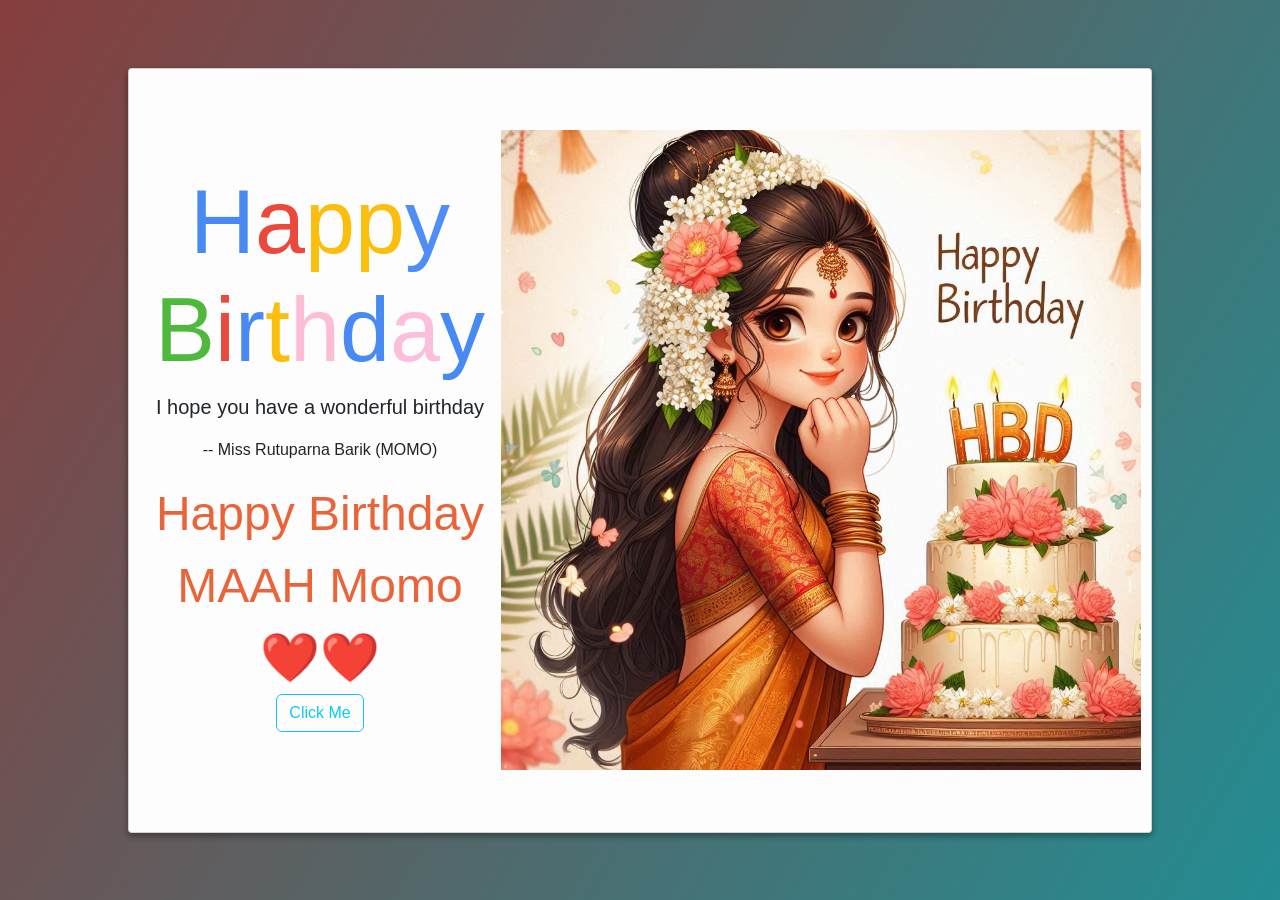
<file: index.html>
<!DOCTYPE html>
<html lang="en">

<head>
    <meta charset="UTF-8">
    <meta name="viewport" content="width=device-width, initial-scale=1.0">
    <title>4 my Darling ❤ ❣</title>
    <link href="https://cdn.jsdelivr.net/npm/bootstrap@5.3.5/dist/css/bootstrap.min.css" rel="stylesheet"
        integrity="sha384-SgOJa3DmI69IUzQ2PVdRZhwQ+dy64/BUtbMJw1MZ8t5HZApcHrRKUc4W0kG879m7" crossorigin="anonymous">
    <link href="https://cdn.jsdelivr.net/npm/bootstrap-icons@1.10.5/font/bootstrap-icons.css" rel="stylesheet">
    <link rel="stylesheet" href="style.css">
    <script defer src="script.js"></script>
</head>

<body class="bdy">
    <div class="balloon-container" id="balloon-container"></div>

    <!-- <section class="home" id="home">
        <div class="hero">
            <div class="hero-content">
                <img src="./media/tinu-darling.jpg" alt="Tinu Darling" class="hero-image">
                <h1>Happy Birthday Tinu Darling!</h1>
                <p class="message">Wishing you a day filled with love, joy, and all your heart’s desires!</p>
                <p class="message">Thank you for being such a wonderful part of my life.</p>
            </div>
        </div>
    </section> -->
    <section class="wish">
        <div class="card">
            <img src="tinu-darling1.jpg.png" alt="birthday" class="birthday">
            <div class="text">
                <h1 class=" display-1" style="font-family: cursive;">
                    <span>H</span><span>a</span><span>p</span><span>p</span><span>y</span>
                    <span>B</span><span>i</span><span>r</span><span>t</span><span>h</span><span>d</span><span>a</span><span>y</span></h1>
                <p class="fs-5">I hope you have a wonderful birthday</p>
                <p class="text-capitalize">-- Miss Rutuparna barik (MOMO)</p>
                <div id="countdown">HAPPY BIRTHDAY MOMO</div>
                <button type="button" id="btn" class="btn btn-outline-info" disabled>Click Me</button>
            </div>
        </div>
    </section>
    <script src="https://cdn.jsdelivr.net/npm/bootstrap@5.3.5/dist/js/bootstrap.bundle.min.js"
        integrity="sha384-k6d4wzSIapyDyv1kpU366/PK5hCdSbCRGRCMv+eplOQJWyd1fbcAu9OCUj5zNLiq"
        crossorigin="anonymous"></script>

</body>

</html>
</file>
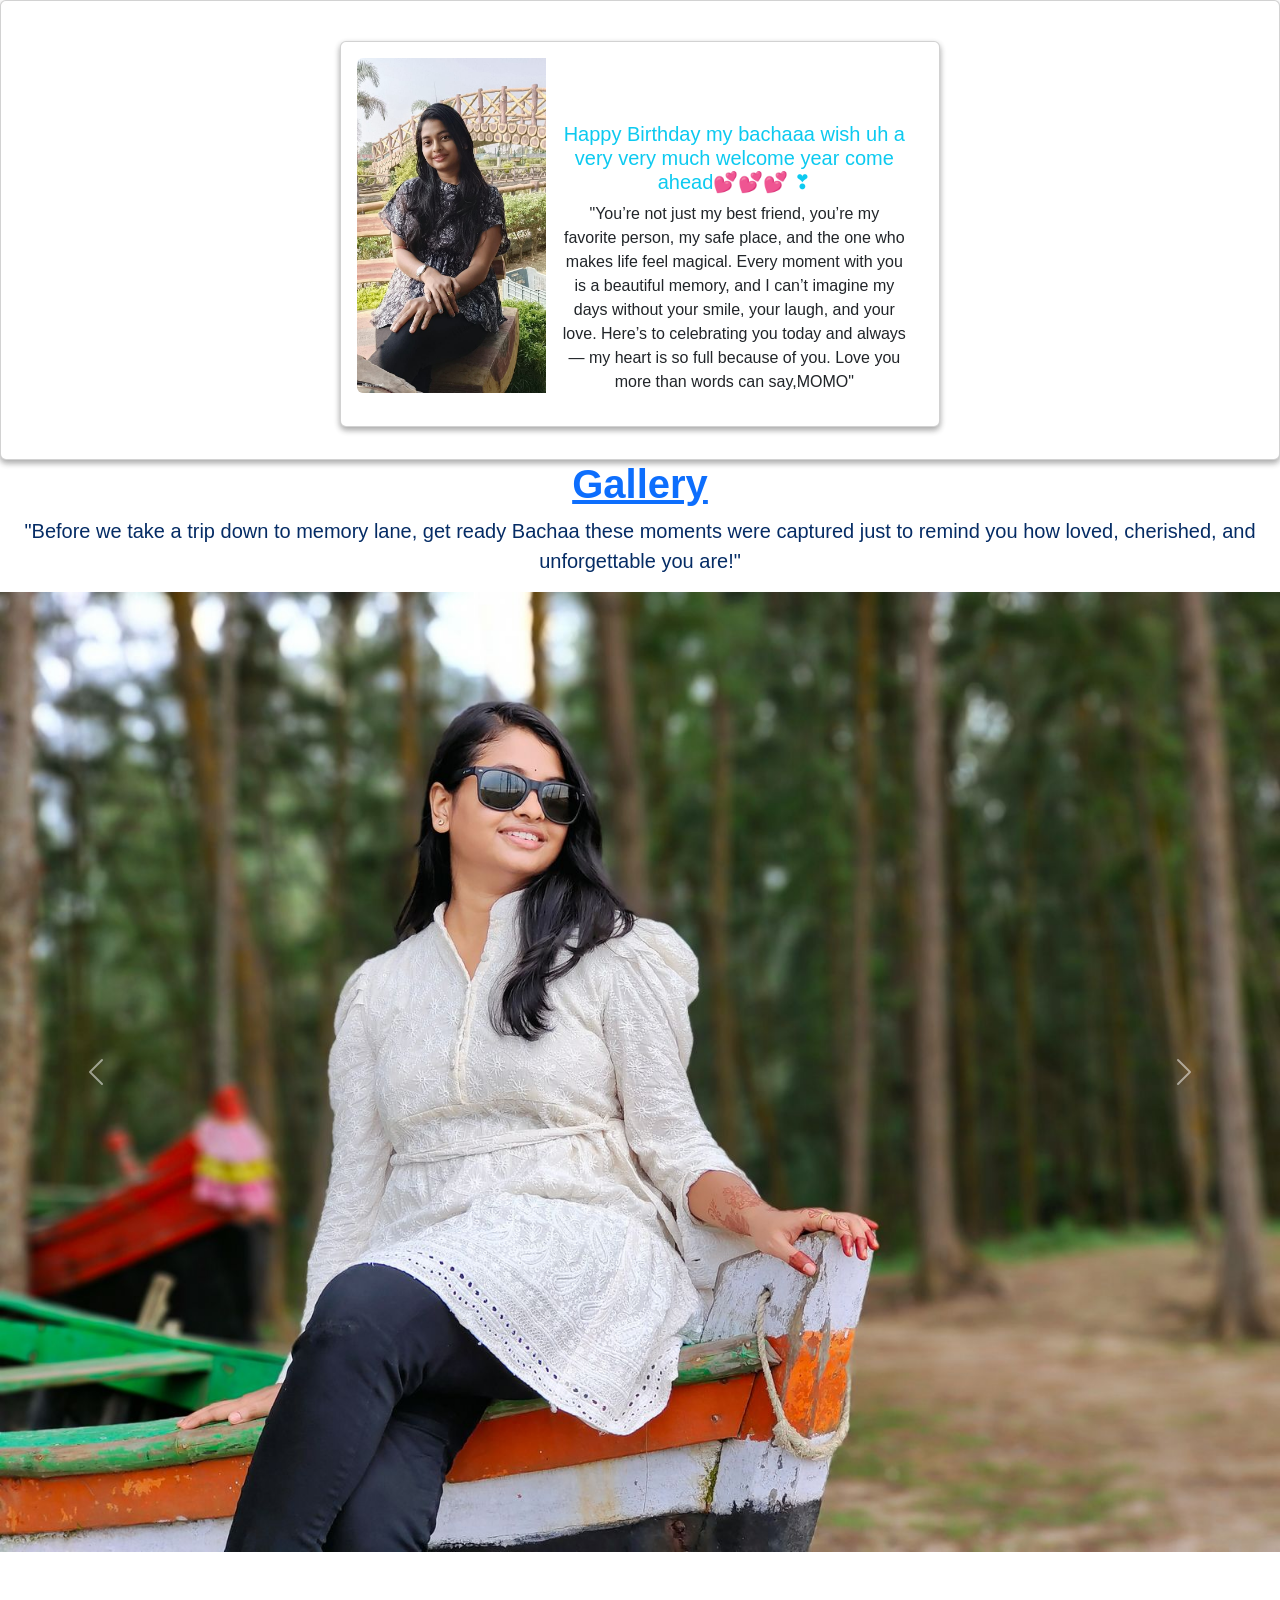
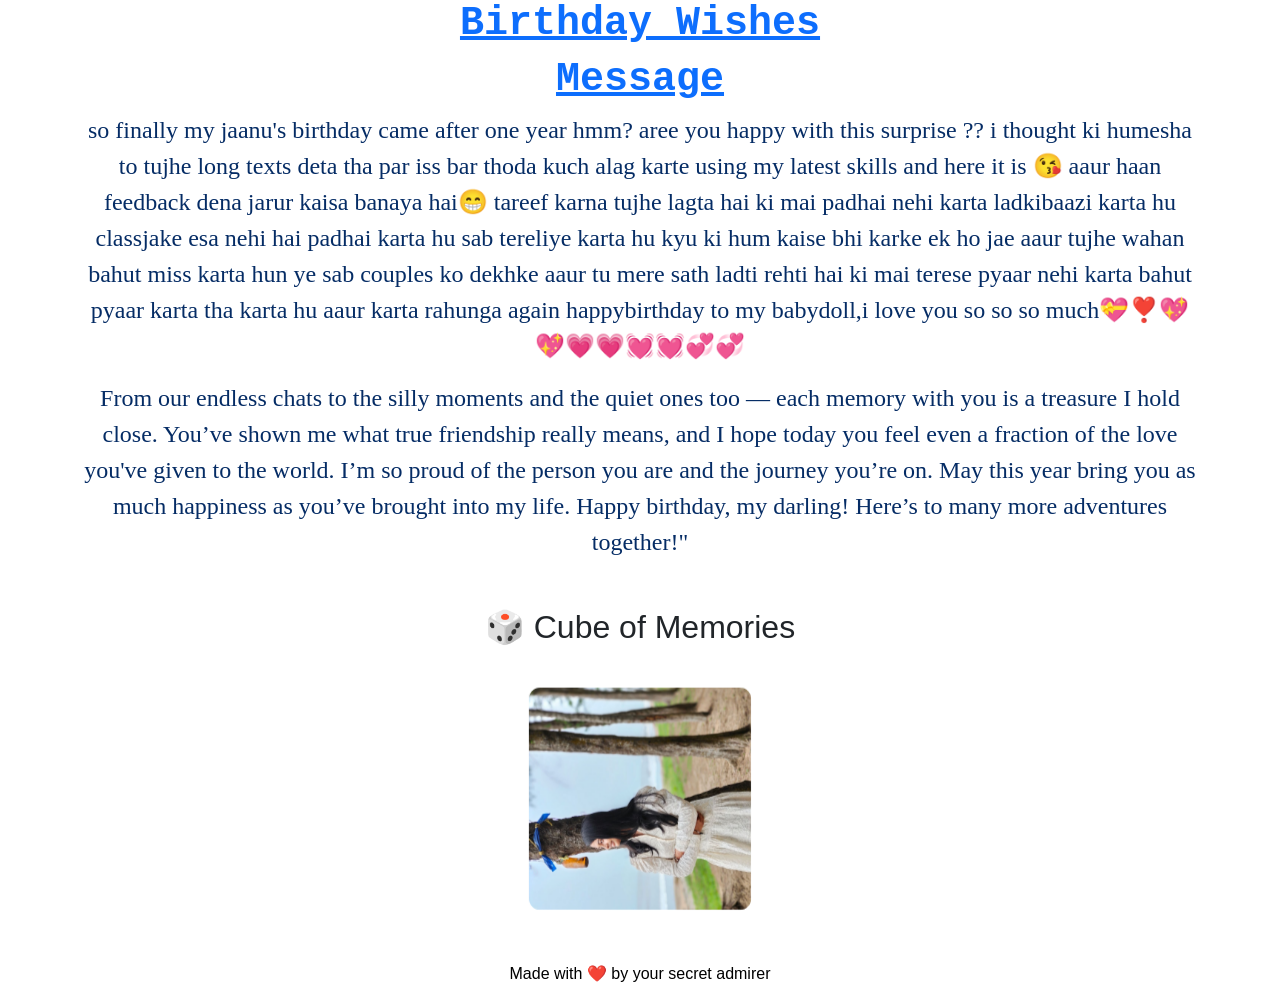
<file: gift.html>
<!doctype html>
<html lang="en">

<head>
  <meta charset="utf-8">
  <meta name="viewport" content="width=device-width, initial-scale=1">
  <title>4 my Darling ❤ ❣</title>
  <link rel="stylesheet" href="style.css">
  <!-- <script defer src="script.js"></script> -->
  <link href="https://cdn.jsdelivr.net/npm/bootstrap@5.3.5/dist/css/bootstrap.min.css" rel="stylesheet"
    integrity="sha384-SgOJa3DmI69IUzQ2PVdRZhwQ+dy64/BUtbMJw1MZ8t5HZApcHrRKUc4W0kG879m7" crossorigin="anonymous">
</head>

<body>
  <audio autoplay loop src="media/jab tu paas ho.mp3">
  Your browser does not support the audio element.
  </audio>
  <div class="balloon-container" id="balloon-container"></div>

  <section class="card d-flex justify-content-center align-items-center bg-secondary.bg-gradient w-100" id="home">
    <div class="card mb-3 bg-secondary.bg-gradient mt-4" style="max-width: 600px;">
      <div class="row g-0">
        <div class="col-md-4">
          <img src="mymom5.jpg" class="img-fluid rounded-start" alt="...">
        </div>
        <div class="col-md-8 mt-5">
          <div class="card-body ">
            <h5 class="card-title text-center text-info">Happy Birthday my bachaaa wish uh a very very much welcome year
              come ahead💕💕💕 ❣</h5>
            <p class="card-text ">"You’re not just my best friend, you’re my favorite person, my safe place, and the one
              who makes life feel magical. Every moment with you is a beautiful memory, and I can’t imagine my days
              without your smile, your laugh, and your love. Here’s to celebrating you today and always — my heart is so
              full because of you. Love you more than words can say,MOMO"</p>
            <!-- <p class="card-text"><small class="text-body-secondary">Last updated 3 mins ago</small></p> -->
          </div>
        </div>
      </div>
    </div>
  </section>
  <section id="gallery">
    <h2 class="text-center fs-1 fw-semibold text-decoration-underline text-primary">Gallery</h2>
    <p class="text-center fs-5 text-primary-emphasis">"Before we take a trip down to memory lane, get ready Bachaa
      these moments were captured just to remind you how loved, cherished, and unforgettable you are!"</p>
    <div id="carouselExampleAutoplaying" class="carousel slide h-80 w-80" data-bs-ride="carousel">
      <div class="carousel-inner">
        <div class="carousel-item active">
          <img src="mymom3.jpg" class="d-block w-100 h-100" alt="...">
        </div>
        <div class="carousel-item">
          <img src="mymom100.jpg" class="d-block w-100 h-100" alt="...">
        </div>
        <div class="carousel-item">
          <img src="kaladam.jpg" class="d-block w-100 h-100" alt="...">
        </div>
        <div class="carousel-item">
          <img src="mymom120.jpg" class="d-block w-100 h-100" alt="...">
        </div>
        <div class="carousel-item">
          <img src="mymom333.jpg" class="d-block w-100 h-90" alt="...">
        </div>
        <div class="carousel-item">
          <img src="mymom122.jpg" class="d-block w-100 h-90" alt="...">
        </div>
      </div>

      <button class="carousel-control-prev" type="button" data-bs-target="#carouselExampleAutoplaying"
        data-bs-slide="prev">
        <span class="carousel-control-prev-icon" aria-hidden="true"></span>
        <span class="visually-hidden">Previous</span>
      </button>
      <button class="carousel-control-next" type="button" data-bs-target="#carouselExampleAutoplaying"
        data-bs-slide="next">
        <span class="carousel-control-next-icon" aria-hidden="true"></span>
        <span class="visually-hidden">Next</span>
      </button>
    </div>
  </section>

  <section>
    <div class="message container mt-5 mb-5">
      <h2 class="text-center fs-1 fw-semibold text-decoration-underline text-primary"
        style="font-family: 'Courier New', Courier, monospace;">Birthday Wishes</h2>
      <h2 class="text-center fs-1 fw-semibold text-decoration-underline text-primary"
        style="font-family: 'Courier New', Courier, monospace;">Message</h2>
      <p class="text-center fs-4 text-primary-emphasis">so finally my jaanu's birthday came after one year hmm? aree you
        happy with this surprise ?? i thought ki humesha to tujhe long texts deta tha par iss bar thoda kuch alag karte
        using my latest skills and here it is 😘 aaur haan feedback dena jarur kaisa banaya hai😁 tareef karna tujhe
        lagta hai ki mai padhai nehi karta ladkibaazi karta hu classjake esa nehi hai padhai karta hu sab tereliye karta
        hu kyu ki hum kaise bhi karke ek ho jae aaur tujhe wahan bahut miss karta hun ye sab couples ko dekhke aaur tu
        mere sath ladti rehti hai ki mai terese pyaar nehi karta bahut pyaar karta tha karta hu aaur karta rahunga again happybirthday to my babydoll,i love you so so so much💝❣️💖💖💗💗💓💓💞💞 </p>
      <p class="text-center fs-4 text-primary-emphasis">From our endless chats to the silly moments and the quiet ones
        too — each memory with you is a treasure I hold close. You’ve shown me what true friendship really means, and I
        hope today you feel even a fraction of the love you've given to the world. I’m so proud of the person you are
        and the journey you’re on. May this year bring you as much happiness as you’ve brought into my life. Happy
        birthday, my darling! Here’s to many more adventures together!"</p>

    </div>
  </section>

  <section class="cube-section h-100">
    <h2 class="text-center mt-5 mb-5">🎲 Cube of Memories</h2>
    <div class="cube mt-5 mb-5">
      <div class="face front"><img src="mymom4.jpg" /></div>
      <div class="face back"><img src="mymom6.jpg" /></div>
      <div class="face right"><img src="mymom14.jpg" /></div>
      <div class="face left"><img src="mymom11.jpg" /></div>
      <div class="face top"><img src="mymom18.jpg" /></div>
      <div class="face bottom"><img src="mymom5.jpg" /></div>
    </div>
  </section>

  <footer class="footer" id="footer">
    <div class="footer-content">
      <p>Made with ❤️ by your secret admirer</p>
      <!-- <p></p> -->
    </div>
  </footer>
  <script src="https://cdn.jsdelivr.net/npm/bootstrap@5.3.5/dist/js/bootstrap.bundle.min.js"
    integrity="sha384-k6d4wzSIapyDyv1kpU366/PK5hCdSbCRGRCMv+eplOQJWyd1fbcAu9OCUj5zNLiq"
    crossorigin="anonymous"></script>
  <script src="script.js"></script>
</body>

</html>
</file>
<file: style.css>
@import url('https://fonts.googleapis.com/css2?family=Open+Sans&display=swap');
* {
    margin: 0;
    padding: 0;
    box-sizing: border-box;
    font-family: poppins, sans-serif;
    transition: all 0.2s ease-in-out;

}

body {
    font-family: 'Arial', sans-serif;
    background-color: #f3f4f7;
    color: #333;
    text-align: center;
}

/* .home {
  color: white;
  height: 100vh;
  display: flex;
  position: relative;
  justify-content: center;
  align-items: center;
  text-align: center;
  padding-top: 60px;
}   */
/* .home button{
    position: absolute;
    bottom: 0;
    left: 50%;
    transform: translateX(-50%);

    width: 10em;
    height: 2em;
    border-radius: 20px;
    font-family: cursive;
    color: red;
    font-weight: bolder;
    background-color: #a139eb73;
    cursor: pointer;
}  */
 /* .hero {
    height: 450px;
    background-color: #4B0082;
    padding: 50px 20px;
    color: #fff;
    position: relative;
    animation: fadeIn 2s ease-in-out;
} */

/* .hero img {
    border-radius: 50%;
    max-width: 150px;
    margin-bottom: 20px;
}  */

 /* h1 {
    font-size: 3rem;
    font-weight: bold;
    color: #FFD700;
} */
/* .message {
    font-size: 1.2rem;
    margin-bottom: 20px;
} */


.bdy {
  /* background: #048889; */
  background:linear-gradient(120deg,#873e3e,#238d92);
  display: grid;
  place-items: center;
  height: 100vh;
  margin: 0;
  font-family: 'Open Sans', sans-serif;
}

.card {
  background: #fdfdfd;
  border-radius: 4px;
  height: 85vh;
  width: 80vw;
  box-shadow: 0 3px 6px rgba(0, 0, 0, 0.16), 0 3px 6px rgba(0, 0, 0, 0.23);
  text-align: center;
  display: flex;
  flex-direction: column;
  justify-content: center;
  align-items: center;
  padding: 1em;
  overflow: hidden;
}

@media only screen and (min-width: 1000px) {
  .card {
    flex-direction: row-reverse;
  }
  .card>img.birthday {
    width: 100%;
    max-width: 50vw;
    max-height: unset;
    background-color: #4eb93c;
  }
}

@media only screen and (max-height: 640px) {
  .card {
    flex-direction: row-reverse;
  }
  .card>img.birthday {
    width: 100%;
    max-width: 50vw;
    max-height: unset;
    overflow: hidden;
  }
}

img.birthday {
  max-height: 3vh;
}

.text {
  padding: 1em;
}

.muted {
  opacity: 0.8;
}
.display-1>span:nth-child(1){
  color: #4889f4;
  font-size: 90px;
}
.display-1>span:nth-child(2){
  color: #eb493c;;
  font-size: 90px;
}
.display-1>span:nth-child(3){
  color: #fbbe0c;
  font-size: 90px;
}
.display-1>span:nth-child(4){
  color:#fbbe0c;
  font-size: 90px;
}
.display-1>span:nth-child(5){
  color: #4e8ef6;
  font-size: 90px;
}
.display-1>span:nth-child(6){
  color: #4eb93c;
  font-size: 90px;
}
.display-1>span:nth-child(7){
  color: #eb493c;
  font-size: 90px;
}
.display-1>span:nth-child(8){
  color: #4889f4;
  font-size: 90px;
}
.display-1>span:nth-child(9){
  color: #fbbe0c;
  font-size: 90px;
}
.display-1>span:nth-child(10){
  color: #fbbed6;
  font-size: 90px;
}
.display-1>span:nth-child(11){
  color: #4889f4;
  font-size: 90px;
}
.display-1>span:nth-child(12){
  color: #fbbedc;
  font-size: 90px;
}
.display-1>span:nth-child(13){
  color: #4889f4;
  font-size: 90px;
}
.space {
  height: 100px;
} 
#countdown {
    font-size: 3rem;
    color: rgb(233, 101, 57);
}
.slider {
  position: relative;
  width: 100%;
  max-width: 600px;
  overflow: hidden;
}

.slides {
  display: flex;
  transition: transform 0.5s ease-in-out;
}

.slide {
  min-width: 100%;
}

img {
  width: 100%;
  display: block;
}
/*footer section*/
footer {
    /* background-color: #4B0082; */
    color: #000 !important;
    padding: 20px 0;
    text-align: center;
    position: relative;
    bottom: 0;
    width: 100%;
}
footer p {
    margin: 0;
    font-size: 1rem;
    color: #000;
}
/*animation of balloons*/
.balloon-container {
    position: fixed;
    top: 0;
    left: 0;
    width: 100%;
    height: 100%;
    pointer-events: none;
    overflow: hidden;
    z-index: 1;
  }
  
  .balloon {
    position: absolute;
    bottom: -100px;
    border-radius: 50% 50% 45% 45%;
    opacity: 0.8;
    animation-name: floatUp;
    animation-timing-function: ease-in;
    animation-iteration-count: infinite;
  }
  
  .balloon::after {
    content: "";
    position: absolute;
    width: 2px;
    height: 50px;
    background: #555;
    top: 100%;
    left: 50%;
    transform: translateX(-50%);
  }
  
  @keyframes floatUp {
    0% {
      transform: translateY(0) rotate(0deg);
      opacity: 0.9;
    }
    100% {
      transform: translateY(-130vh) rotate(360deg);
      opacity: 0;
    }
  }

  .cube-section {
    perspective: 1000px;
    height: 300px;
  }
  
  .cube {
    width: 200px;
    height: 200px;
    position: relative;
    margin: auto;
    transform-style: preserve-3d;
    animation: rotate 10s infinite linear;
  }
  
  .face {
    position: absolute;
    width: 200px;
    height: 200px;
    backface-visibility: hidden;
  }
  
  .face img {
    width: 100%;
    height: 100%;
    object-fit: cover;
    border-radius: 10px;
  }
  
  .front { transform: translateZ(100px); }
  .back { transform: rotateY(180deg) translateZ(100px); }
  .right { transform: rotateY(90deg) translateZ(100px); }
  .left { transform: rotateY(-90deg) translateZ(100px); }
  .top { transform: rotateX(90deg) translateZ(100px); }
  .bottom { transform: rotateX(-90deg) translateZ(100px); }
  
  @keyframes rotate {
    from { transform: rotateX(0) rotateY(0); }
    to { transform: rotateX(360deg) rotateY(360deg); }
  }
  
  @media (max-width: 600px) {
    .cube {
      width: 150px;
      height: 150px;
    }
    .face {
      width: 150px;
      height: 150px;
    }
  }

  .message p{
    font-family: cursive;
  }
</file>
